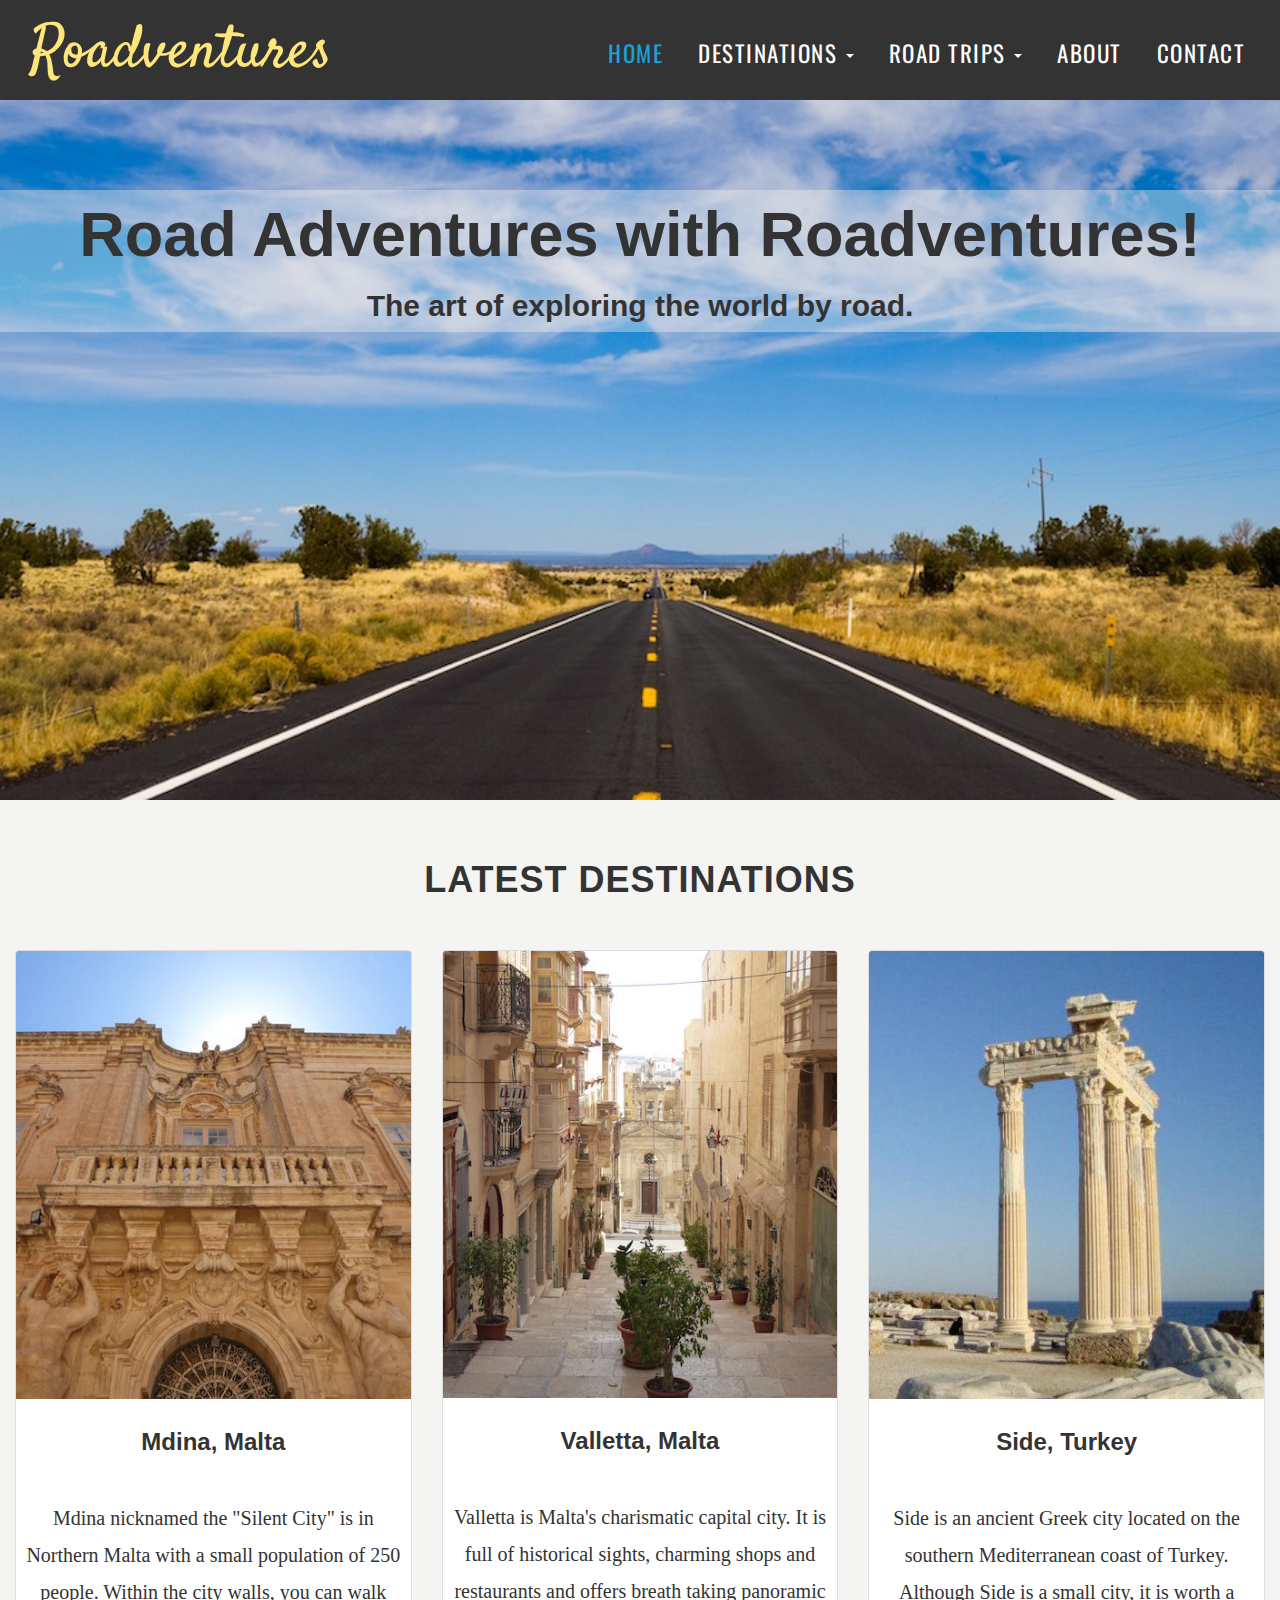
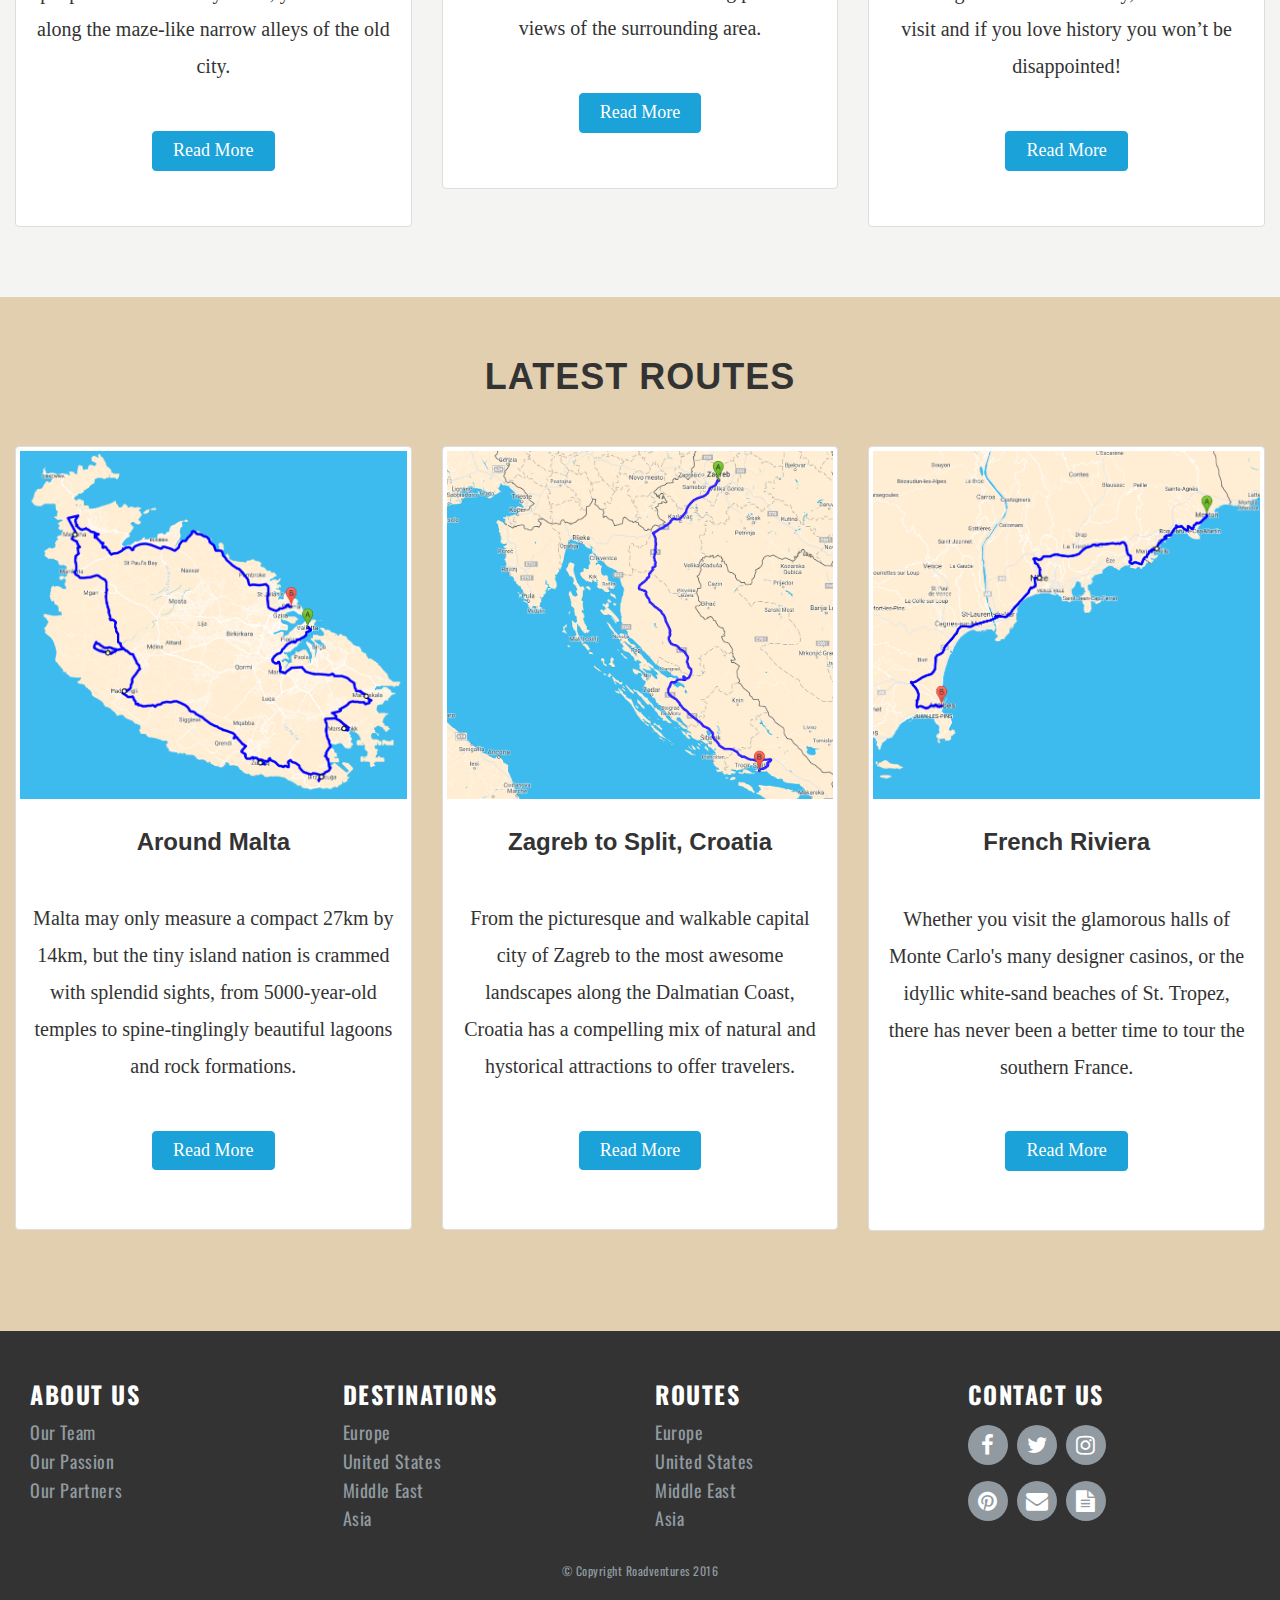
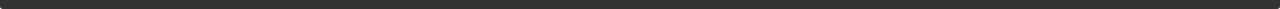
<file: index.html>
<!DOCTYPE html>
<html lang="en">
	<head>
		<title>Roadventures - Adventures By Road, Travel Destinations, Travel Routes, Travel Advice, Travel Photography, Travel The World By Car</title>
 		<meta charset="utf-8">
		<meta name="viewport" content="width=device-width, initial-scale=1"/>
    <meta name="description" content="Popular travel website featuring roads, destinations, photography, and tips from around the world. Follow us on our great road adventures.">
		<!-- Facebook Open Graph Tags -->
    <meta property="og:url" content="www.road-ventures.com"/>
    <meta property="og:type" content="article"/>
    <meta property="og:locale" content="en_US"/>
    <meta property="og:title" content="Walk along the footsteps of history"/>
    <meta property="og:description" content="A visit to the beautiful and historical city of Side."/>
    <meta property="og:image" content="www.road-ventures.com/images/jumbotron.jpg"/>

    <link rel="stylesheet" href="http://maxcdn.bootstrapcdn.com/bootstrap/3.3.6/css/bootstrap.min.css">
		<link rel="stylesheet" href="https://maxcdn.bootstrapcdn.com/font-awesome/4.6.1/css/font-awesome.min.css">
		<link href='https://fonts.googleapis.com/css?family=Satisfy' rel='stylesheet' type='text/css'>
    <link href="https://fonts.googleapis.com/css?family=Oswald" rel="stylesheet">
		<link rel="stylesheet" href="css/styles.css">
  	<script src="https://ajax.googleapis.com/ajax/libs/jquery/1.12.0/jquery.min.js"></script>
  	<script src="http://maxcdn.bootstrapcdn.com/bootstrap/3.3.6/js/bootstrap.min.js"></script>
    <!-- Google Analytics -->
    <script>
      (function(i,s,o,g,r,a,m){i['GoogleAnalyticsObject']=r;i[r]=i[r]||function(){
      (i[r].q=i[r].q||[]).push(arguments)},i[r].l=1*new Date();a=s.createElement(o),
      m=s.getElementsByTagName(o)[0];a.async=1;a.src=g;m.parentNode.insertBefore(a,m)
      })(window,document,'script','https://www.google-analytics.com/analytics.js','ga');

      ga('create', 'UA-82556503-1', 'auto');
      ga('send', 'pageview');
    </script>
	</head>

	<body>
    <header class="site-header" role="banner">
      <nav class="navbar navbar-default my-pages-navbar" role="navigation">
        <div class="container-fluid">
          <div class="navbar-header">
            <button type="button" class="navbar-toggle collapsed" data-toggle="collapse" data-target="#navbar" aria-expanded="false" aria-controls="navbar">
              <span class="sr-only">Toggle navigation</span>
              <span class="icon-bar"></span>
              <span class="icon-bar"></span>
              <span class="icon-bar"></span>
            </button>
            <a id="logo" class="navbar-brand" href="index.html">Roadventures</a>
          </div>
          <div id="navbar" class="collapse navbar-collapse">
            <ul class="nav navbar-nav navbar-right my-pages-menu">
              <li role="presentation" class="active"><a href="index.html">Home</a></li>
              <li role="presentation" class="dropdown">
                <a class="dropdown-toggle" data-toggle="dropdown" href="destinations.html" role="button" aria-haspopup="true" aria-expanded="false">Destinations <span class="caret"></span></a>
                <ul role="menu" class="dropdown-menu my-menu-dropdown">
                  <li><a href="europe.html">Europe</a></li>
                  <li><a href="coming-soon.html">United States</a></li>
                  <li><a href="middle-east.html">Middle East</a></li>
                  <li><a href="asia.html">Asia</a></li> 
                </ul>
              </li>
               <li role="presentation" class="dropdown">
                <a class="dropdown-toggle" data-toggle="dropdown" href="routes.html" role="button" aria-haspopup="true" aria-expanded="false">Road Trips <span class="caret"></span></a>
                <ul class="dropdown-menu my-menu-dropdown">
                  <li><a href="coming-soon.html">Europe</a></li>
                  <li><a href="coming-soon.html">United States</a></li>
                  <li><a href="coming-soon.html">Middle East</a></li>
                  <li><a href="coming-soon.html">Asia</a></li>  
                </ul>
              </li>
              <li role="presentation" class="hidden">
                <a href="inspiration.html">Get Inspired</a>
              </li>
              <li role="presentation">
                <a href="about.html">About</a>
              </li>
              <li role="presentation">
                <a href="contact.html">Contact</a>
              </li>
            </ul>
          </div> <!-- /.nav-collapse -->
        </div> <!-- /.container -->
      </nav> <!-- /.navbar -->
    </header>

    <div class="jumbotron my-front-jumbo">
      <div id= "jumbo-text" class="container-fluid">
    		<h1>Road Adventures with Roadventures!</h1>	
    		<h2><!-- How to live a life of adventure.  -->The art of exploring the world by road.</h2>
    	</div>
    </div>

    	<div class="container-fluid">
    		<div id="latest-destinations" class="row">
    		<h1> Latest Destinations </h1>
    			<div class="col-sm-4">
    				<div class="thumbnail my-destination-thumbnail">
              <div class="my-thumbnail-holder">
    					   <img src="images/mdina.jpg" alt="View of Mdina">
              </div>
    					<div class="my-thumbnail-text">
    						<h3>Mdina, Malta</h3>
    						<p>Mdina nicknamed the "Silent City" is in Northern Malta with a small population of 250 people. Within the city walls, you can walk along the maze-like narrow alleys of the old city.</p>
        					<p><a href="#" class="btn btn-primary read-more-button" role="button">Read More</a></p> 
    					</div>
    				</div>
    			</div>
    			<div class="col-sm-4">
    				<div class="thumbnail my-destination-thumbnail">
              <div class="my-thumbnail-holder">
    					   <img src="images/valletta.jpg" alt="View of Valletta">
              </div>
    					<div class="my-thumbnail-text">
    						<h3>Valletta, Malta</h3>
    						<p>Valletta is Malta's charismatic capital city. It is full of historical sights, charming shops and restaurants and offers breath taking panoramic views of the surrounding area.</p>
        					<p><a href="#" class="btn btn-primary read-more-button" role="button">Read More</a></p> 
    					</div>
    				</div>
    			</div>
    			<div class="col-sm-4">
    				<div class="thumbnail my-destination-thumbnail">
              <div class="my-thumbnail-holder">
    					   <img src="images/side.jpg" alt="View of Side">
              </div>
    					<div class="my-thumbnail-text">
    						<h3>Side, Turkey</h3>
    						<p>Side is an ancient Greek city located on the southern Mediterranean coast of Turkey. Although Side is a small city, it is worth a visit and if you love history you won’t be disappointed!</p>
        					<p><a href="#" class="btn btn-primary read-more-button" role="button">Read More</a></p> 
    					</div>
    				</div>
    			</div>
        </div>
      </div>

      <div class="container-fluid">
        <div id="latest-routes" class="row">
        <h1> Latest Routes </h1>
          <div class="col-sm-4">
            <div class="thumbnail">
              <img src="images/maps/malta-roadtrip.png" alt="">
              <div class="my-thumbnail-text">
                <h3>Around Malta</h3>
                <p>Malta may only measure a compact 27km by 14km, but the tiny island nation is crammed with splendid sights, from 5000-year-old temples to spine-tinglingly beautiful lagoons and rock formations.</p>
                  <p><a href="#" class="btn btn-primary read-more-button" role="button">Read More</a></p> 
              </div>
            </div>
          </div>
          <div class="col-sm-4">
            <div class="thumbnail">
              <img src="images/maps/zagreb-split-roadtrip.png" alt="">
              <div class="my-thumbnail-text">
                <h3>Zagreb to Split, Croatia</h3>
                <p>From the picturesque and walkable capital city of Zagreb to the most awesome landscapes along the Dalmatian Coast, Croatia has a compelling mix of natural and hystorical attractions to offer travelers.</p>
                  <p><a href="#" class="btn btn-primary read-more-button" role="button">Read More</a></p> 
              </div>
            </div>
          </div>
          <div class="col-sm-4">
            <div class="thumbnail">
              <img src="images/maps/french-riviera.png" alt="">
              <div class="my-thumbnail-text">
                <h3>French Riviera</h3>
                <p>Whether you visit the glamorous halls of Monte Carlo's many designer casinos, or the idyllic white-sand beaches of St. Tropez, there has never been a better time to tour the southern France.</p>
                  <p><a href="#" class="btn btn-primary read-more-button" role="button">Read More</a></p> 
              </div>
            </div>
          </div>
        </div>
      </div>

    	<footer class="panel-footer">
    		<div class="container-fluid">
      			<div class="row">
      				<div class="col-sm-6 col-md-3">
      					<h2>ABOUT US</h2>
      					<ul>
                  <li><a href="about.html#aboutus-team">Our Team</a></li>
                  <li><a href="about.html#aboutus-passion">Our Passion</a></li>
                  <li><a href="about.html#aboutus-partners">Our Partners</a></li>
      					</ul>
      				</div>
      				<div class="col-sm-6 col-md-3">
      				    <h2>DESTINATIONS</h2>
      					<ul>
      						<li><a href="europe.html">Europe</a></li>
	                <li><a href="coming-soon.html">United States</a></li>
	                <li><a href="middle-east.html">Middle East</a></li>
	                <li><a href="asia.html">Asia</a></li> 
      					</ul>
      				</div>
      				<div class="col-sm-6 col-md-3">
      				    <h2>ROUTES</h2>
      					<ul>
      						<li><a href="coming-soon.html">Europe</a></li>
                  <li><a href="coming-soon.html">United States</a></li>
                  <li><a href="coming-soon.html">Middle East</a></li>
                  <li><a href="coming-soon.html">Asia</a></li> 
      					</ul>
      				</div>
      				<div class="col-sm-6 col-md-3">
      					<h2>CONTACT US</h2>
						<div class="social">
							<a href="https://www.facebook.com/Roadventures-1610522102420827/?ref=aymt_homepage_panel" title="Follow us on Facebook" class="facebook" target="_blank">
								<i class="social-icon fa fa-facebook fa-lg"></i>
							</a>
							<a href="https://twitter.com/theroadventures" title="Follow us on Twitter" class="twitter" target="_blank">
								<i class="social-icon fa fa-twitter fa-lg"></i>
							</a>
							<a href="https://www.instagram.com/theroadventures/" title="Follow us on Instagram" class="instagram" target="_blank">
								<i class="social-icon fa fa-instagram fa-lg"></i>
							</a>
						</div>
						<div  class="social">
							<a href="https://www.pinterest.com/theroadventures/" title="Follow us on Pinterest" class="pinterest" target="_blank">
								<i class="social-icon fa fa-pinterest fa-lg"></i>
							</a>
							<a href="mailto:theroadventures@gmail.com?Subject=Roadventures%20Enquiry" target="_top" title="Email us" class="email">
								<i class="social-icon fa fa-envelope fa-lg"></i>
							</a>
							<a href="contact.html" title="Fill our contact form" class="form">
								<i class="social-icon fa fa-file-text fa-lg"></i>
							</a>
						</div>
					</div>
      				<div id="copyright" class="col-sm-12 text-center">&copy; Copyright Roadventures 2016</div>
    			</div>
    		</div>
  		</footer>
	</body>
</html>
</file>
<file: css/styles.css>
body {
  background-color: #eaebeb;
  background-color: #ffffff;
  /*font-family: 'Lora', 'Times New Roman', serif;*/
  font-size: 20px;
}

h1,
h2,
h3,
h4,
h5,
h6 {
  font-family: 'Open Sans', 'Helvetica Neue', Helvetica, Arial, sans-serif;
  font-weight: 800;
}

p {
  margin: 45px 0;
  font-family: "Sabon W01",Georgia,"Times New Roman",serif;
  color: #333;
  font-size: 20px;
  line-height: 37px;
}

.hidden {
  display: none !important;
  visibility: hidden !important;
}

.menu-fix {
  position: static;
}

/* HEADER */
.navbar {
  position: static;
}
.navbar .nav > li {
  z-index: 1001;
}

#navbar {
  border: none;
  box-shadow:none;
}

.my-pages-navbar {
  background-color: #333333;
  height: 100px;
  border: none;
  border-radius: 0px;
  margin-bottom: 0px;
}

.my-pages-navbar .container-fluid {
  padding-top: 20px;
  background-color: #333333;
}

.my-pages-menu {
  background-color: #333333;
  margin-bottom: 0px;
  padding-top: 8px;
/*  z-index: 10000;*/
}

.my-pages-menu li {
  margin-right: 30px; 
  font-size: 23px;
/*  z-index: 20000;*/
}

.my-pages-navbar .my-pages-menu>li>a {
  color: #ffffff;
  text-shadow: none;
  text-transform: uppercase;
  font-family: 'Oswald', sans-serif;
  letter-spacing: 1.5px;
}

.my-pages-navbar .my-pages-menu>li>a:focus, .my-pages-navbar .my-pages-menu>li>a:hover {
  color: #1aa2d9;
}

.my-pages-navbar .my-pages-menu>.active>a, .my-pages-navbar .my-pages-menu>.active>a:focus, .my-pages-navbar .my-pages-menu>.active>a:hover {
  color: #1aa2d9;
  background: none;
}

.my-pages-navbar .my-pages-menu>.open>a, .my-pages-navbar .my-pages-menu>.open>a:focus, .my-pages-navbar .my-pages-menu>.open>a:hover {
  background: none;
  color: #1aa2d9;
}

.my-pages-menu > li > .my-menu-dropdown {
  background-color: #444444;
  width: 100%;
  border-radius: 0px;
  border-top: solid 4px #1aa2d9;
}

.my-pages-menu > li > .my-menu-dropdown > li {
  padding-top: 5px;
  padding-bottom: 5px;
  font-size: 18px;
}

.navbar-toggle {
  margin-top: 16px;
}

.my-menu-dropdown>li>a {
  color: #ffffff;
  background: none;
  font-family: 'Oswald', sans-serif;
  letter-spacing: 1px;
}

.navbar-default .navbar-nav .open .dropdown-menu>li>a:hover {
  color: #1aa2d9;
}

.my-menu-dropdown>li>a:hover {
  color: #1aa2d9;
  background: none;
}

#logo {
  font-family: 'Satisfy', cursive;
  font-size: 350%;
  color: #ffe67b;
  margin: auto auto;
  padding-top: 23px;
}
/* END OF HEADER */

/* MAIN CONTENT */
.my-front-jumbo {
	background: #eee url("../images/index/roadventures-road-adventures.jpg") no-repeat center center;
  width: 100%;
  height: 700px;
  margin-bottom: 0px;
  background-size: cover;
/*  position: relative;*/
  padding-top: 0px;
}

#jumbo-text {
  padding: 60px 0px;
}

.my-front-jumbo h1,  .my-front-jumbo h2 {
	margin: 0 auto;
	text-align: center;
  background: rgb(238, 238, 238); /* Fall-back for browsers that don't support rgba */
  background: rgba(238, 238, 238, 0.4);
  padding-top: 10px;
  padding-bottom: 10px;
  margin-top: 30px;
}

.my-front-jumbo h2 {
  margin-top: 0px;
}

.read-more-button {
/*  background-color: #2e6fab;*/
/*  border-color: #2e6fab;*/
  background-color: #1aa2d9;
  border-color: #1aa2d9;
  padding: 6px 20px;
  font-size: 18px;
  font-style: normal;
}

#latest-destinations {
	/*background-color: #eaebeb;*/
  background-color: #ffffff;
  background-color: #f4f4f2;
  padding-bottom: 50px;
}

#latest-destinations h1 {
	text-transform: uppercase;
	text-align: center;
	margin-bottom: 50px;
  margin-top: 60px;
  letter-spacing: 1px;
}

.my-destination-thumbnail {
  overflow: hidden;
  padding: 0px;
}

.my-thumbnail-holder {
  width: 100%;
  height: 100%;
  overflow: hidden;
}

.my-thumbnail-text {
  text-align: center;
  font-size: 14px;
  padding: 10px;
  margin: 0;
  display: block;
}

.my-destination-thumbnail img {
  overflow: hidden;
  -webkit-transition: all 1s linear; /* Safari and Chrome */
  -moz-transition: all 1s linear; /* Firefox */
  -ms-transition: all 1s linear; /* IE 9 */
  -o-transition: all 1s linear; /* Opera */
  transition: all 1s linear;
  width: 100%;
}

.my-destination-thumbnail:hover img {
  -webkit-transform:scale(1.25); /* Safari and Chrome */
  -moz-transform:scale(1.25); /* Firefox */
  -ms-transform:scale(1.25); /* IE 9 */
  -o-transform:scale(1.25); /* Opera */
  transform:scale(1.25);
  -webkit-transition: all 2s linear; /* Safari and Chrome */
  -moz-transition: all 2s linear; /* Firefox */
  -ms-transition: all 2s linear; /* IE 9 */
  -o-transition: all 2s linear; /* Opera */
  transition: all 2s linear;
}

#latest-routes {
  background-color: #e2cfb0;
  padding-bottom: 80px;
}

#latest-routes h1 {
  text-transform: uppercase;
  text-align: center;
  margin-bottom: 50px;
  margin-top: 60px;
  letter-spacing: 1px;
}

/* END OF MAIN CONTENT */

/* FOOTER */
.panel-footer {
	background-color: #333333;
	color: #909AA0;
  border: none;
  font-family: 'Oswald', sans-serif;
/*  margin-top: 50px;*/
  padding-top: 30px; 
  padding-bottom: 30px;
}

.panel-footer h2 {
  color: #ffffff;
  font-family: 'Oswald', sans-serif;
  letter-spacing: 1.5px;
  font-size: 120%;
}

.panel-footer ul {
  list-style-type: none;
  padding: 0px;
  color: #1aa2d9;
}

.panel-footer li a {
  color: #ffffff;
  font-size: 0.9em;
  letter-spacing: 0.6px;
  color: #909AA0;
}

.panel-footer li a:focus, .panel-footer li a:hover {
  color: #1aa2d9;
  text-decoration: none;
}

.social {
  margin: 0;
  padding: 0;
}

.social a {
  margin-right: 4px;
  margin-top: 8px;
  margin-bottom: 8px;
  display: inline-block;
}

.social i {
  width: 40px;
  height: 40px;
  color: #ffffff;
  background-color: #909AA0;
  font-size: 22px;
  text-align:center;
  padding-top: 12px;
  border-radius: 50%;
  -moz-border-radius: 50%;
  -webkit-border-radius: 50%;
  -o-border-radius: 50%;
  transition: all ease 0.3s;
  -moz-transition: all ease 0.3s;
  -webkit-transition: all ease 0.3s;
  -o-transition: all ease 0.3s;
  -ms-transition: all ease 0.3s;
}

.social i:hover {
  color: #ffffff;
  text-decoration: none;
  transition: all ease 0.3s;
  -moz-transition: all ease 0.3s;
  -webkit-transition: all ease 0.3s;
  -o-transition: all ease 0.3s;
  -ms-transition: all ease 0.3s;
}

.social .fa-facebook:hover, #coming-soon-form-container .social .fa-facebook:hover{ /* round facebook icon*/
  background: #4060A5;
}

.social .fa-twitter:hover, #coming-soon-form-container .social .fa-twitter:hover{ /* round twitter icon*/
  background: #00ABE3;
}

.social .fa-pinterest:hover, #coming-soon-form-container .social .fa-pinterest:hover{ /* round pinterest icon*/
  background: #cb2027;
}

.social .fa-instagram:hover, #coming-soon-form-container .social .fa-instagram:hover{ /* round instagram icon*/
  background: #375989;
}

.social .fa-envelope:hover, #coming-soon-form-container .social .fa-envelope:hover{ /* round instagram icon*/
  background: #123456;
}

.social .fa-file-text:hover, #coming-soon-form-container .social .fa-file-text:hover{ /* round instagram icon*/
  background: #1aa2d9;
}

#copyright {
	margin-top: 20px;
	font-size: 0.6em;
  letter-spacing: 0.5px;
}

/* END OF FOOTER */


/* DESTINATIONS PAGES */

.my-top-banner img {
  width: 100%;
}
.my-data-container {
  margin-top: 50px;
}

#sidebar {
  border: none;
/*    margin-left: 15px;*/
}

.my-main-container {
  padding-bottom: 80px;
  background-color: #f4f4f2;
}


/*TILES */

.my-main-tiles-section h1 {
  text-align: center;
  text-transform: uppercase;
  letter-spacing: 1px;
  background-color: #f4f4f2;
  color: #1aa2d9;
  padding: 20px;
  margin-top: 0px;
  margin-bottom: 30px;
  margin-right: 15px;
  margin-left: 15px;
}

.my-tile-item {
  overflow: hidden;
  margin-bottom: 30px;
}

.my-tile-image {
  overflow: hidden;
  position: relative;
}

.my-tile-image img {
  width: 100%;
  padding: inherit;
  overflow: hidden;
  -webkit-transition: all 1s linear; /* Safari and Chrome */
  -moz-transition: all 1s linear; /* Firefox */
  -ms-transition: all 1s linear; /* IE 9 */
  -o-transition: all 1s linear; /* Opera */
  transition: all 0.5s linear;
}

.my-tile-image img:hover, .my-tile-image img:focus, .my-tile-image img:active {
  -webkit-transform:scale(1.25); /* Safari and Chrome */
  -moz-transform:scale(1.25); /* Firefox */
  -ms-transform:scale(1.25); /* IE 9 */
  -o-transform:scale(1.25); /* Opera */
  transform:scale(1.25);
  -webkit-transition: all 2s linear; /* Safari and Chrome */
  -moz-transition: all 2s linear; /* Firefox */
  -ms-transition: all 2s linear; /* IE 9 */
  -o-transition: all 2s linear; /* Opera */
  transition: all 2s linear;
  width: 100%;
}

.my-tile-info {
  position: absolute;
  bottom: 0;
  width: 100%;
  height: 30px;
  color: #ffffff;
  text-align: center;
  text-transform: uppercase;
  line-height: 30px;
  letter-spacing: 1px;
  background: rgb(26,162,217);
  background: rgba(26,162,217, 0.8);
}

.my-tile-image:hover + .my-tile-info, .my-tile-image:focus + .my-tile-info, .my-tile-image:active + .my-tile-info {
  opacity: 1;
  color: #123456;
}

.my-tile-info:hover, .my-tile-info:focus, .my-tile-info:active {
  opacity: 1;
}

.my-coming-soon-banner {
  position: absolute;
  width: 200px;
  top: 25px;
  left: -50px;
  right: auto;
  text-align: center;
  line-height: 50px;
  letter-spacing: 1px;
  color: #000000;
  font-family: 'Oswald', sans-serif;
  transform: rotate(-45deg);
  -webkit-transform: rotate(-45deg);
  box-shadow: 0 0 3px rgba(0,0,0,.3);
  background: rgb(34, 204, 119); 
  background: rgba(34, 204, 119, 1);
}

/*.my-tile-image:hover + .my-coming-soon-banner, .my-tile-image:focus + .my-coming-soon-banner, .my-tile-image:active + .my-coming-soon-banner {
    opacity: 1;
}

.my-coming-soon-banner:hover, .my-coming-soon-banner:focus, .my-coming-soon-banner:active {
    opacity: 1;
}*/


/* END OF TILES */


/* DESTINATIONS SIDE BAR */
.my-countries-list {
  margin-top: 110px;
}

.my-list-group-item {
  color: #000000;
  border: none;
/*  padding: 10px 30px;*/
  position: relative;
}

.my-list-group-item:first-child {
  border-top-left-radius: 0px;
  border-top-right-radius: 0px;
}

.my-list-group-item:nth-child(2) {
  padding-top: 20px;
}

.my-list-group-item:last-child {
  border-bottom-left-radius: 0px;
  border-bottom-right-radius: 0px;
}

.my-list-group-item.active, .my-list-group-item.active:focus, .my-list-group-item.active:hover {
/*  z-index: 2;*/
  border: none;
  background-color: #1aa2d9;
  color: #ffffff;
  padding-bottom: 10px;
}

.my-dest-count {
  display: inline-block;
  vertical-align: middle;
  text-align: center;
  line-height: 16px;
  font-size: 11px;
  color: #1aa2d9;
  border: solid 1px #1aa2d9;
  width: 25px;
  border-radius: 8px;
/*  position: absolute;*/
  float: right;
}
/* END OF DESTINATIONS SIDE BAR */

/* CONTACT FORM */
.contact-container {
  background: #eaebeb url("../images/contact/low-res/iran-mountain.jpg") no-repeat;
  padding: 60px 0px;
  background-size: cover;
  opacity: 1;
}
.contact-form-container {
  margin-top: 80px;
  margin-bottom: 80px;
  padding-right: 30px;
  padding-left: 30px;
}

.responsive-header {
  display: block;
  margin-bottom: 30px;
  color: #444;
  text-transform: uppercase;
}

#contact-form .input {
  display: block;
  border: none;
  margin-bottom: 12px;
  box-sizing: border-box;
}

#contact-form .small {
  display: inline-block;
  width: 49.5%;
}

#contact-first-name, #contact-last-name {
  width: 100%;
}

#contact-email, #contact-message {
  width: 100%;
}

#contact-form .input input {
  background-color: #ffffff;
  border: none;
  border-radius: 5px;
  line-height: 48px;
  padding: 0 15px;
  display: block;
  outline-color: #1aa2d9;
  box-sizing: border-box;
}

#contact-form .input textarea {
  background-color: #ffffff;
  border: none;
  border-radius: 4px;
  line-height: 100px;
  padding: 0 15px;
  outline-color: #1aa2d9;
  resize: none;
}

#submit-button {
  border: none;
  border-radius: 8px;
  color: #ffffff;
  background-color: #1aa2d9;
  text-transform: uppercase;
  letter-spacing: 2px;
  padding: 0 25px;
  line-height: 42px;
  margin-top: 10px;
  outline: none;
  font-size: 18px;
}

.error-message {
  font-size: 18px;
  color: #ffffff;
  display: none;
  padding-left: 3px;
  padding-bottom: 3px;
  background: rgb(203, 32, 39); 
  background: rgba(203, 32, 39, 0.6);
}

#contact-success-text {
  color: #ffffff;
  background-color: #1aa2d9;
  margin-bottom: 50px;
  padding:8px 10px;
  text-align: center;
  border-radius: 4px;
  display: none;
}

/* END OF CONTACT FORM */
/* ABOUT PAGE */

.my-team {
  text-align: center;
  padding-right: 5%;
  padding-left: 5%;
}

/*.my-team div {
  margin-left: 10px;
}*/

.my-passion {
  background-color: #e2cfb0;
  padding-right: 5%;
  padding-left: 5%;
}

.my-partners {
  padding-right: 15px;
  padding-left: 15px;
  padding-right: 5%;
  padding-left: 5%;
}

.my-team ,.my-passion, .my-partners {
  padding-bottom: 80px;

}

.my-team h1, .my-passion h1, .my-partners h1 {
  text-transform: uppercase;
  text-align: center;
  margin-bottom: 40px;
  margin-top: 50px;
}

.featurette-divider {
  border-top: 2px solid #1aa2d9;
  margin: 80px auto;
/*    width: 80%;*/
}
/* END OF ABOUT PAGE */

/* COMING SOON PAGE */
.coming-soon-container {
    background: #eaebeb url("../images/coming-soon/low-res/scotland-moors.jpg") no-repeat;
    background-size: cover;
}

#coming-soon-form-container {
  color: #ffffff;
  margin-top: 190px;
  margin-bottom: 50px;
  text-align: center;
/*    background: rgb(238, 238, 238);  Fall-back for browsers that don't support rgba 
    background: rgba(238, 238, 238, 0.5);*/
}

#coming-soon-main-text {
  font-size: 140%;
  margin: 20px auto;
  padding: 10px 20px;
  color: #ffffff;
}

#coming-soon-fineprint-text {
  font-size: 90%;
  margin: 20px auto;
  padding-bottom: 20px;
  color: #ffffff;
}

#subscribe-form .input {
  width: 30%;
  margin: 12px auto;
  box-sizing: border-box;
}

#subscribe-form .input input {
  background-color: #ffffff;
  color: #444444;
  border: none;
  border-radius: 5px;
  width: 100%;
  line-height: 42px;
  padding: 0 15px;
  display: block;
  outline-color: #1aa2d9;
  box-sizing: border-box;
}

#subscribe-button {
  border: none;
  border-radius: 8px;
  color: #ffffff;
  background-color: #1aa2d9;
  text-transform: uppercase;
  letter-spacing: 2px;
  padding: 0 35px;
  line-height: 40px;
  margin-top: 20px;
  outline: none;
}

#coming-soon-form-container .social {
  padding-bottom: 30px;
}

#coming-soon-form-container .social i {
  background-color: #333333;
}
/* END OF COMING SOON PAGE */

/* ARTICLE PAGE */
.my-article-container {
  padding-bottom: 80px;
  background-color: #ffffff;
}

.share-banner {
  display: block;
  background-color: #ffffff;
  width: 100%;
}

.share-menu a {
  margin-right: 10px;
  display: inline-block;
}

.share-menu i {
  width: 40px;
  height: 40px;
  font-size: 22px;
  text-align: center;
  padding-top: 7px;
  border-radius: 50%;
  -moz-border-radius: 50%;
  -webkit-border-radius: 50%;
  -o-border-radius: 50%;
  transition: all ease 0.3s;
  -moz-transition: all ease 0.3s;
  -webkit-transition: all ease 0.3s;
  -o-transition: all ease 0.3s;
  -ms-transition: all ease 0.3s;
}

.share-menu .fa-facebook {
  color: #4060A5;
  border: 2px solid #4060A5;
}

.share-menu .fa-twitter {
  color: #00ABE3;
  border: 2px solid #00ABE3;
}

.share-menu .fa-pinterest {
  color: #cb2027;
  border: 2px solid #cb2027; 
}

.share-menu .fa-envelope {
  color: #123456;
  border: 2px solid #123456;
}

.share-menu i:hover {
  text-decoration: none;
  transition: all ease 0.3s;
  -moz-transition: all ease 0.3s;
  -webkit-transition: all ease 0.3s;
  -o-transition: all ease 0.3s;
  -ms-transition: all ease 0.3s;
}

.share-menu-text {
  color: #333;
  font-family: 'Oswald', sans-serif;
  margin-bottom: 20px;
  display: block;
}

.capital-letter {
  font-size: 120px;
  padding-top: 28px;
  padding-right: 8px;
  display: block;
  float: left;
  line-height: 0.4;
}

blockquote {
  color: #777777;
  font-style: italic;
}

.intro-header {
  background-color: #777777;
  background: no-repeat center center;
  background-attachment: scroll;
  -webkit-background-size: cover;
  -moz-background-size: cover;
  background-size: cover;
  -o-background-size: cover;
  margin-bottom: 50px;
}
.intro-header .site-heading,
.intro-header .post-heading,
.intro-header .page-heading {
  padding: 100px 0 50px;
  color: #ffffff;
}

.intro-header .post-heading{
  padding: 150px 0;
}

.intro-header .post-heading h1{
  margin-top: 0;
  font-size: 65px;
  text-shadow: 0.5px 0.5px #000000;
/*  width: 550px;*/
  line-height: 1;
  font-family: "Open Sans","Helvetica Neue",Helvetica,Arial,sans-serif;
  text-transform: uppercase;
}

.intro-header .post-heading .subheading,
.intro-header .post-heading .meta {
  line-height: 1.1;
  display: block;
}

.intro-header .post-heading .subheading {
  font-family: 'Open Sans', 'Helvetica Neue', Helvetica, Arial, sans-serif;
  font-size: 24px;
  margin: 10px 0 30px;
  font-weight: 600;
}

.intro-header .post-heading .meta {
  font-family: 'Lora', 'Times New Roman', serif;
  font-style: italic;
  font-weight: 300;
  font-size: 20px;
  margin-top: 30px;
}

.intro-header .post-heading .meta a {
  color: white;
}

.post-preview > a {
  color: #333333;
}

.post-preview > a:hover,
.post-preview > a:focus {
  text-decoration: none;
  color: #0085A1;
}

.post-preview > a > .post-title {
  font-size: 30px;
  margin-top: 30px;
  margin-bottom: 10px;
}

.post-preview > a > .post-subtitle {
  margin: 0;
  font-weight: 300;
  margin-bottom: 10px;
}

.post-preview > .post-meta {
  color: #777777;
  font-size: 18px;
  font-style: italic;
  margin-top: 0;
}

.post-preview > .post-meta > a {
  text-decoration: none;
  color: #333333;
}

.post-preview > .post-meta > a:hover,
.post-preview > .post-meta > a:focus {
  color: #0085A1;
  text-decoration: underline;
}

.section-heading {
  font-size: 36px;
  margin-top: 60px;
  font-weight: 700;
}

.caption {
  text-align: center;
  font-size: 14px;
  padding: 10px;
  font-style: italic;
  margin: 0;
  display: block;
  border-bottom-right-radius: 5px;
  border-bottom-left-radius: 5px;
}
/* END OF ARTICLE PAGE */

/* MEDIA QUERIES */
@media (min-width: 1350px) {
  .featurette-heading {
    margin-top: 120px;
  }
  .contact-form-container {
    margin-left: 25%;
    width: 50%;
  }
}

@media (min-width: 1200px) and (max-width: 1349px) {
  .featurette-heading {
    margin-top: 120px;
  }
  /* MENU */
  .my-pages-menu li {
    margin-right: 5px;
  }
  #logo {
    font-size: 300%;
  }
  .contact-form-container {
    margin-left: 25%;
    width: 50%;
  }
  /* END OF MENU */
}

@media (min-width: 992px) and (max-width: 1199px) {
  .featurette-heading {
    margin-top: 120px;
  }
  /* MENU */
  .my-pages-menu li {
    margin-right: 0px;
    font-size: 22px;
  }
  #logo {
    font-size: 250%;
  }
  /* CONTACT FORM */
  .contact-form-container {
    padding-left: 200px;
    padding-right: 200px;
  }
  #sidebar {
    background-color: white;
    display: none;
  }
}

@media (min-width: 768px) and (max-width: 991px) {
  /* MENU */
  .my-pages-menu li {
    margin-right: 0px;
    font-size: 17px;
  }
  .my-pages-menu li a {
    padding-right: 10px;
  }
  .my-pages-menu > li > .my-menu-dropdown > li {
    font-size: 15px;
  }
  #logo {
    font-size: 180%;
    padding-left: 0px;
    padding-right: 0px;
  }
  /* CONTACT FORM */
  .contact-form-container {
    padding-left: 100px;
    padding-right: 100px;
  }

  /* ARTICLE */
  .intro-header .post-heading h1 {
    font-size: 55px;
  }

  /* DESTINATIONS */
  .my-countries-list {
    margin-top: 150px;
    font-size: 18px;
  }
  .my-tile-info {
    font-size: 16px;
  }
  #sidebar {
    display: none;
  }
}

@media (max-width: 767px) {
  /* MENU */
  .my-pages-menu li {
    margin-right: 0px;
    background-color: #333333;
  }
  .my-pages-menu > li > .my-menu-dropdown > li {
    font-size: 20px;
  }
  .my-pages-menu > li > .my-menu-dropdown > li > a {
    color: #bbb;
  }
  #logo {
    font-size: 200%;
  }

  /* CONTACT FORM */
  #contact-form .small, #contact-form .big {
    width: 100%;
  }
  .contact-form-container {
    padding-left: 60px;
    padding-right: 60px;
  }
  #submit-button {
    font-size: 12px;
    padding: 0 12px;
  }
  .responsive-header {
    font-size: 28px;
  }

  /* COMING SOON FORM */
  #subscribe-form .input {
    width: 50%;
  }
  #coming-soon-main-text {
    font-size: 120%;
  }

  /* ARTICLE */
  .intro-header .post-heading h1 {
    font-size: 40px;
  }
  .capital-letter {
    font-size: 80px;
    padding-top: 22px;
    padding-right: 6px;
  }
  /* DESTINATIONS */
  .my-list-group-item {
    display: inline;
    padding: 0;
  }
  .my-dest-count {
    float: none;
    margin-right: 30px;
    margin-left: 10px;
  }
  #sidebar {
    background-color: white;
    display: none;
  }
}
/* END OF MEDIA QUERIES */
</file>
